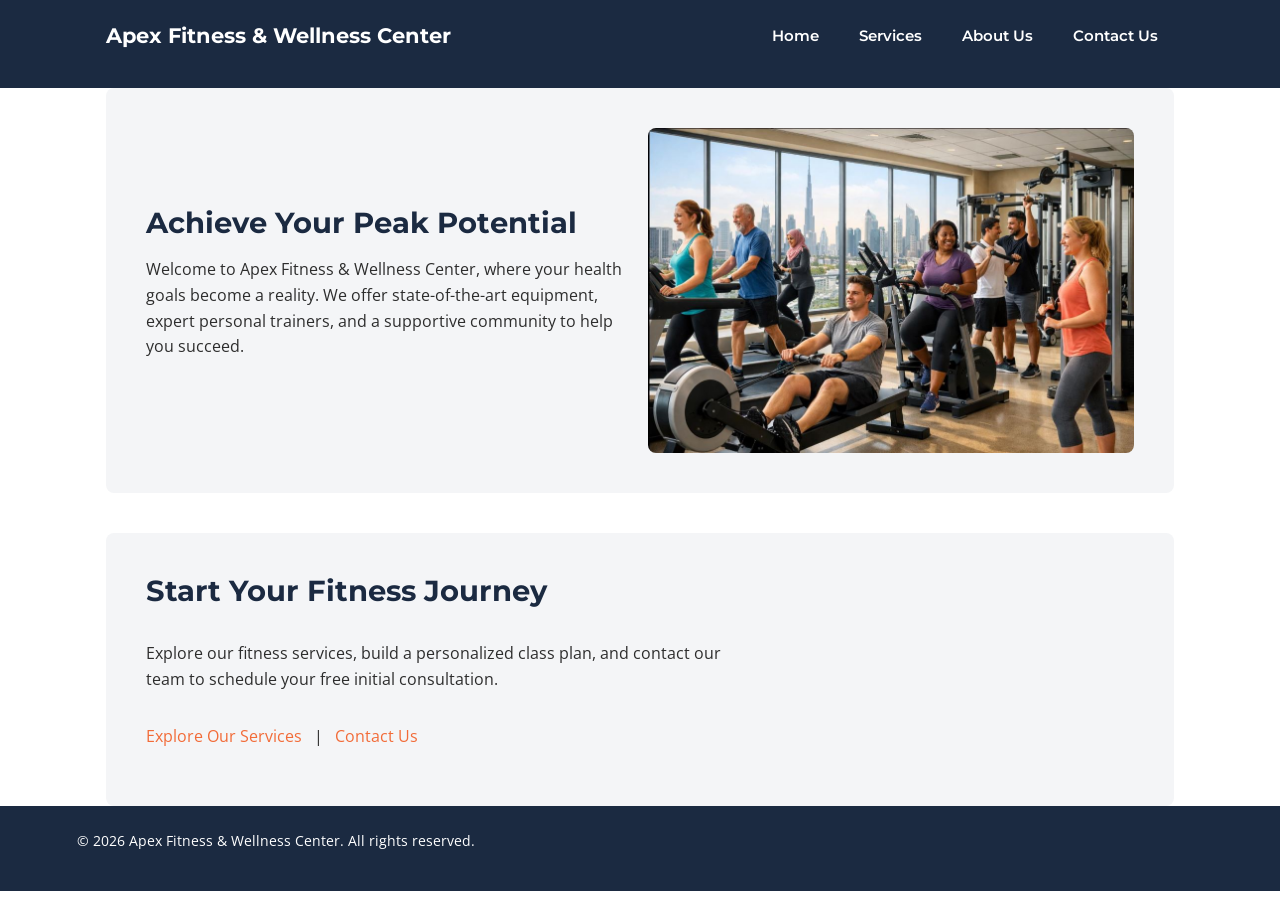
<file: index.html>
<!DOCTYPE html>
<html lang="en">
<head>
<meta charset="UTF-8">
<meta name="viewport" content="width=device-width, initial-scale=1.0">

<title>Apex Fitness &amp; Wellness Center - Home</title>

<link rel="preconnect" href="https://fonts.googleapis.com">
<link href="https://fonts.googleapis.com/css2?family=Montserrat:wght@600;700&family=Open+Sans:wght@400;600&display=swap" rel="stylesheet">

<link rel="stylesheet" href="styles.css">
</head>

<body>

<header>
  <div class="container">

    <h1>Apex Fitness &amp; Wellness Center</h1>

    <nav>
      <ul>
        <li><a href="index.html">Home</a></li>
        <li><a href="services.html">Services</a></li>
        <li><a href="about.html">About Us</a></li>
        <li><a href="contact.html">Contact Us</a></li>
      </ul>
    </nav>

  </div>
</header>

<main class="container">

  <section class="feature">

    <div class="feature-text">

      <h2>Achieve Your Peak Potential</h2>

      <p>
        Welcome to Apex Fitness &amp; Wellness Center, where your health goals
        become a reality. We offer state-of-the-art equipment, expert personal
        trainers, and a supportive community to help you succeed.
      </p>

    </div>

    <picture>
      <source
        media="(min-width: 800px)"
        srcset="hero-large.jpg"
      >

      <img
        src="hero-small.jpg"
        alt="A diverse group of athletes exercising together in a bright, modern training facility."
      >
    </picture>

  </section>

  <section>

    <h2>Start Your Fitness Journey</h2>

    <p>
      Explore our fitness services, build a personalized class plan, and
      contact our team to schedule your free initial consultation.
    </p>

    <p>
      <a href="services.html">Explore Our Services</a>
      &nbsp; | &nbsp;
      <a href="contact.html">Contact Us</a>
    </p>

  </section>

</main>

<footer>
  <p>
    &copy; 2026 Apex Fitness &amp; Wellness Center. All rights reserved.
  </p>
</footer>

</body>
</html>
</file>
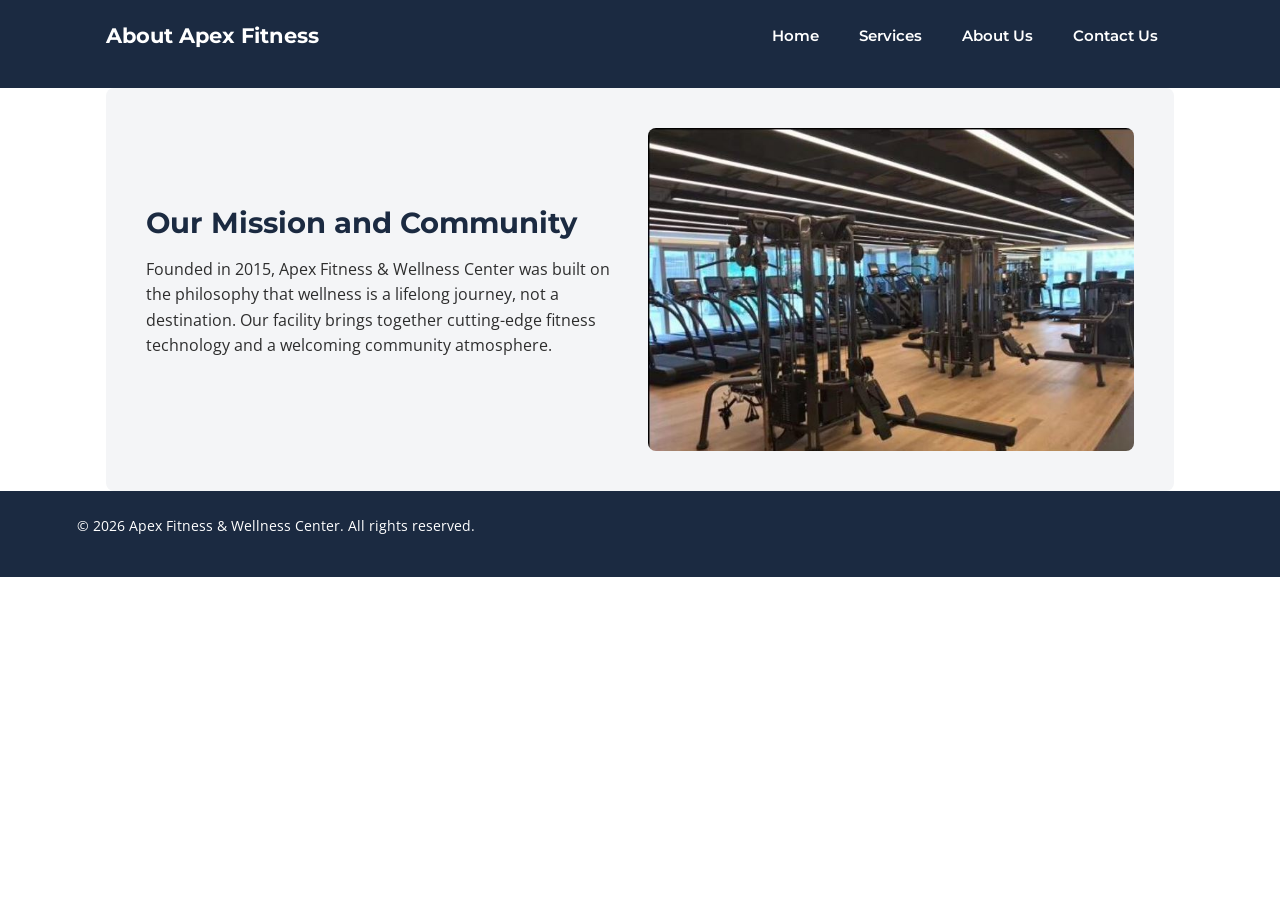
<file: about.html>
<!DOCTYPE html>
<html lang="en">
<head>
<meta charset="UTF-8">
<meta name="viewport" content="width=device-width, initial-scale=1.0">
<title>Apex Fitness &amp; Wellness Center - About Us</title>
<link rel="preconnect" href="https://fonts.googleapis.com">
<link href="https://fonts.googleapis.com/css2?family=Montserrat:wght@600;700&family=Open+Sans:wght@400;600&display=swap" rel="stylesheet">
<link rel="stylesheet" href="styles.css">
</head>
<body>
<header>
  <div class="container">
    <h1>About Apex Fitness</h1>
    <nav>
      <ul>
        <li><a href="index.html">Home</a></li>
        <li><a href="services.html">Services</a></li>
        <li><a href="about.html">About Us</a></li>
        <li><a href="contact.html">Contact Us</a></li>
      </ul>
    </nav>
  </div>
</header>
<main class="container">
  <section class="feature">
    <div class="feature-text">
      <h2>Our Mission and Community</h2>
      <p>Founded in 2015, Apex Fitness &amp; Wellness Center was built on the philosophy that wellness is a lifelong journey, not a destination. Our facility brings together cutting-edge fitness technology and a welcoming community atmosphere.</p>
    </div>
    <figure>
      <img src=facility-interior.jpg alt="A clean, organized row of modern treadmills facing a large window wall overlooking a courtyard.">
    </figure>
  </section>
</main>
<footer>
  <p>&copy; 2026 Apex Fitness &amp; Wellness Center. All rights reserved.</p>
</footer>
</body>
</html>
</file>
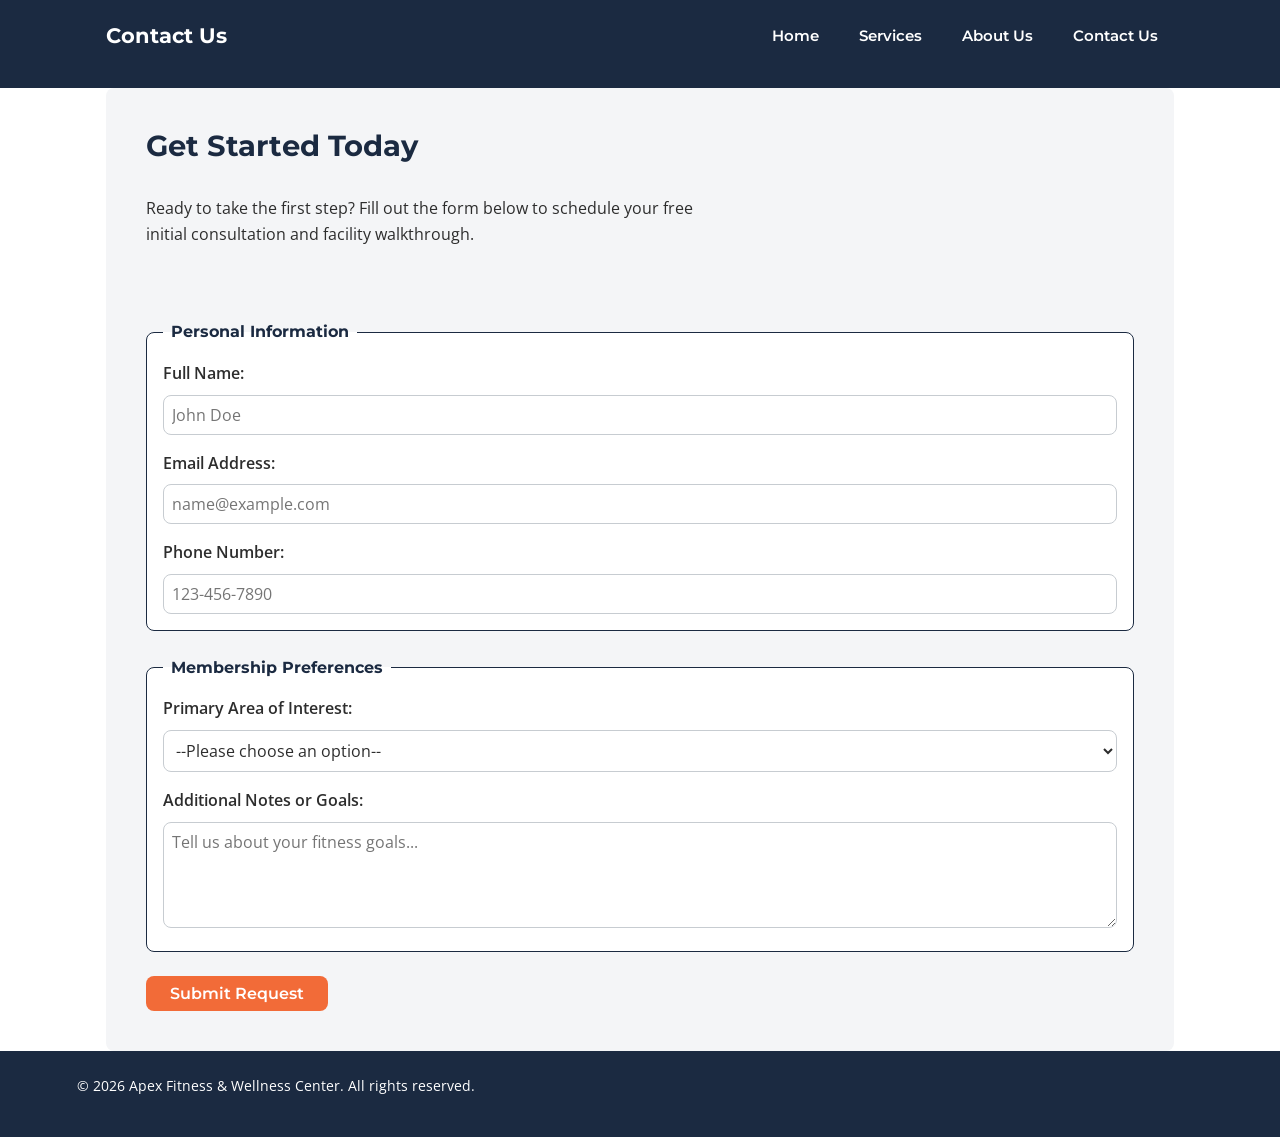
<file: contact.html>
<!DOCTYPE html>
<html lang="en">
<head>
<meta charset="UTF-8">
<meta name="viewport" content="width=device-width, initial-scale=1.0">
<title>Apex Fitness &amp; Wellness Center - Contact Us</title>
<link rel="preconnect" href="https://fonts.googleapis.com">
<link href="https://fonts.googleapis.com/css2?family=Montserrat:wght@600;700&family=Open+Sans:wght@400;600&display=swap" rel="stylesheet">
<link rel="stylesheet" href="styles.css">
</head>
<body>
<header>
  <div class="container">
    <h1>Contact Us</h1>
    <nav>
      <ul>
        <li><a href="index.html">Home</a></li>
        <li><a href="services.html">Services</a></li>
        <li><a href="about.html">About Us</a></li>
        <li><a href="contact.html">Contact Us</a></li>
      </ul>
    </nav>
  </div>
</header>
<main class="container">
  <section>
    <h2>Get Started Today</h2>
    <p>Ready to take the first step? Fill out the form below to schedule your free initial consultation and facility walkthrough.</p>

    <form id="consultation-form" action="#" method="POST" novalidate>
      <p id="form-success" class="success-text" role="status"></p>
      <fieldset>
        <legend>Personal Information</legend>

        <div>
          <label for="fullname">Full Name:</label>
          <input type="text" id="fullname" name="fullname" placeholder="John Doe" aria-describedby="fullname-error">
          <span id="fullname-error" class="error-text"></span>
        </div>

        <div>
          <label for="email">Email Address:</label>
          <input type="email" id="email" name="email" placeholder="name@example.com" aria-describedby="email-error">
          <span id="email-error" class="error-text"></span>
        </div>

        <div>
          <label for="phone">Phone Number:</label>
          <input type="tel" id="phone" name="phone" placeholder="123-456-7890" aria-describedby="phone-error">
          <span id="phone-error" class="error-text"></span>
        </div>
      </fieldset>

      <fieldset>
        <legend>Membership Preferences</legend>

        <div>
          <label for="interest">Primary Area of Interest:</label>
          <select id="interest" name="interest">
            <option value="">--Please choose an option--</option>
            <option value="training">Personal Training</option>
            <option value="classes">Group Fitness Classes</option>
            <option value="nutrition">Nutritional Counseling</option>
          </select>
        </div>

        <div>
          <label for="comments">Additional Notes or Goals:</label>
          <textarea id="comments" name="comments" rows="4" cols="40" placeholder="Tell us about your fitness goals..."></textarea>
        </div>
      </fieldset>

      <button type="submit">Submit Request</button>
    </form>
  </section>
</main>
<footer>
  <p>&copy; 2026 Apex Fitness &amp; Wellness Center. All rights reserved.</p>
</footer>
<script src="storage.js"></script>
<script src="validate.js"></script>
</body>
</html>
</file>
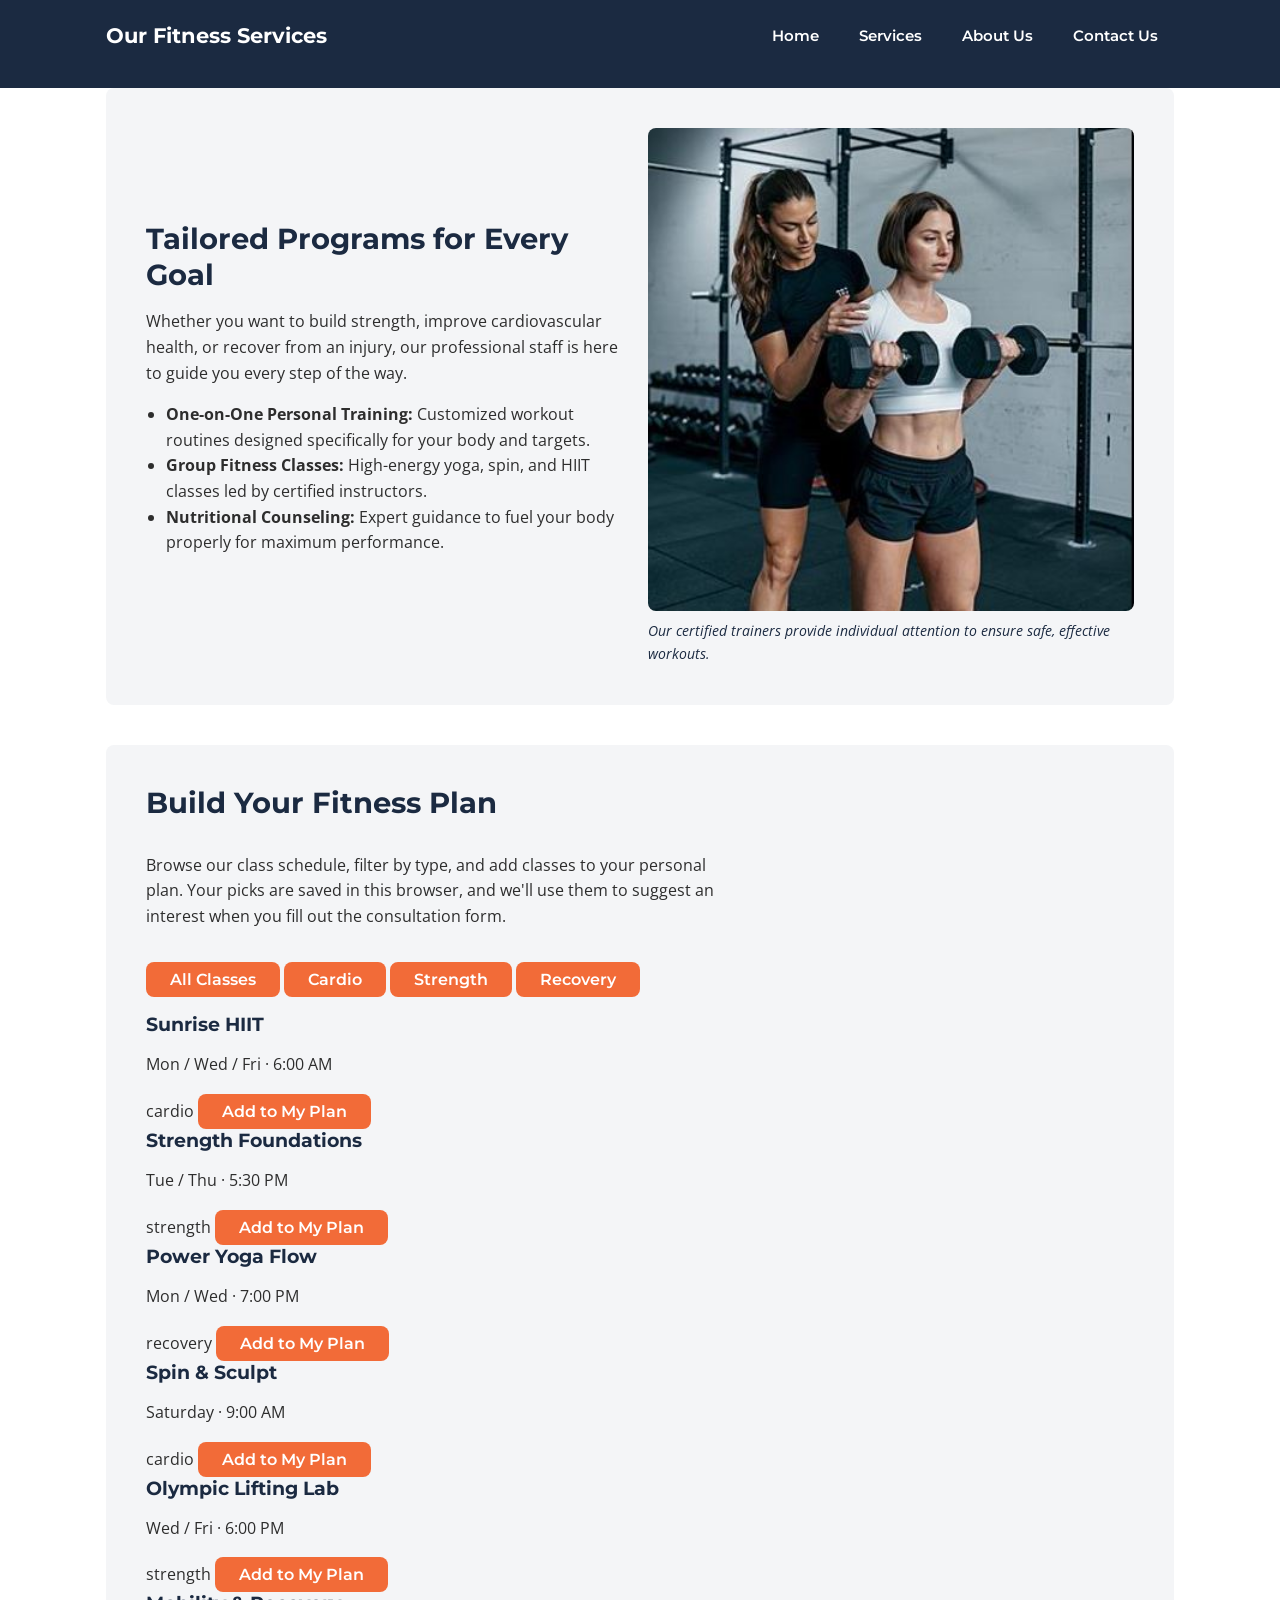
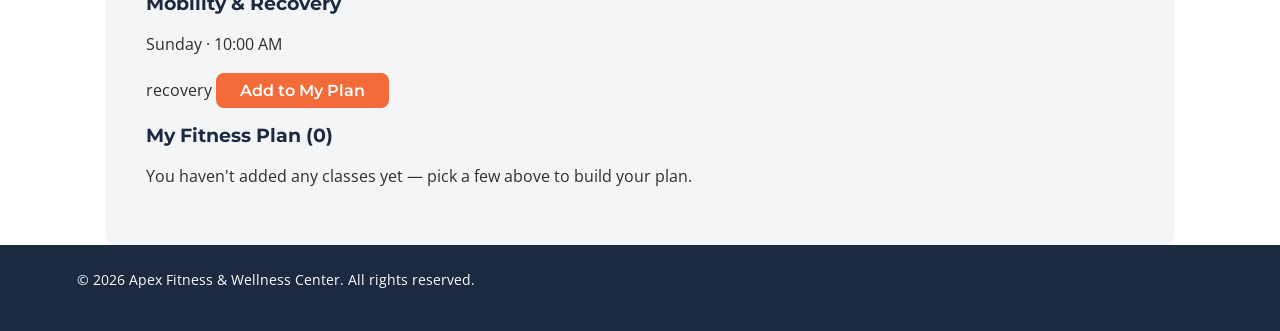
<file: services.html>
<!DOCTYPE html>
<html lang="en">
<head>
<meta charset="UTF-8">
<meta name="viewport" content="width=device-width, initial-scale=1.0">
<title>Apex Fitness &amp; Wellness Center - Services</title>

<link rel="preconnect" href="https://fonts.googleapis.com">
<link href="https://fonts.googleapis.com/css2?family=Montserrat:wght@600;700&family=Open+Sans:wght@400;600&display=swap" rel="stylesheet">

<link rel="stylesheet" href="styles.css">
</head>

<body>

<header>
  <div class="container">
    <h1>Our Fitness Services</h1>

    <nav>
      <ul>
        <li><a href="index.html">Home</a></li>
        <li><a href="services.html">Services</a></li>
        <li><a href="about.html">About Us</a></li>
        <li><a href="contact.html">Contact Us</a></li>
      </ul>
    </nav>
  </div>
</header>

<main class="container">

  <section class="feature">

    <div class="feature-text">
      <h2>Tailored Programs for Every Goal</h2>

      <p>
        Whether you want to build strength, improve cardiovascular health,
        or recover from an injury, our professional staff is here to guide
        you every step of the way.
      </p>

      <ul>
        <li>
          <strong>One-on-One Personal Training:</strong>
          Customized workout routines designed specifically for your body and targets.
        </li>

        <li>
          <strong>Group Fitness Classes:</strong>
          High-energy yoga, spin, and HIIT classes led by certified instructors.
        </li>

        <li>
          <strong>Nutritional Counseling:</strong>
          Expert guidance to fuel your body properly for maximum performance.
        </li>
      </ul>
    </div>

    <figure>
      <img
        src="personal-training.jpg"
        alt="A personal trainer closely assisting a client with correct form during a dumbbell exercise."
      >

      <figcaption>
        Our certified trainers provide individual attention to ensure safe, effective workouts.
      </figcaption>
    </figure>

  </section>


  <!-- Touchstone 4 Interactive Feature -->
  <section id="class-feature">

    <h2>Build Your Fitness Plan</h2>

    <p>
      Browse our class schedule, filter by type, and add classes to your
      personal plan. Your picks are saved in this browser, and we'll use
      them to suggest an interest when you fill out the consultation form.
    </p>

    <div
      class="filter-bar"
      role="group"
      aria-label="Filter classes by category"
    >
      <button type="button" class="filter-btn active" data-category="all">
        All Classes
      </button>

      <button type="button" class="filter-btn" data-category="cardio">
        Cardio
      </button>

      <button type="button" class="filter-btn" data-category="strength">
        Strength
      </button>

      <button type="button" class="filter-btn" data-category="recovery">
        Recovery
      </button>
    </div>

    <div id="class-list" class="class-grid"></div>

    <div class="plan-box">

      <h3>
        My Fitness Plan (<span id="plan-count">0</span>)
      </h3>

      <p id="plan-empty">
        You haven't added any classes yet — pick a few above to build your plan.
      </p>

      <ul id="plan-list"></ul>

    </div>

  </section>

</main>

<footer>
  <p>
    &copy; 2026 Apex Fitness &amp; Wellness Center. All rights reserved.
  </p>
</footer>

<script src="storage.js"></script>
<script src="feature.js"></script>

</body>
</html>
</file>
<file: styles.css>
/* ==========================================================================
   Apex Fitness & Wellness Center — styles.css
   Design system: 3 main colors, 2 font families, mobile-first + Flexbox
   ========================================================================== */

/* --- Fonts ------------------------------------------------------------- */
/* Loaded via <link> in each HTML <head>:
   Montserrat (headings) + Open Sans (body text) */

/* --- Design tokens ------------------------------------------------------ */
:root {
  /* Color palette (2-4 main colors) */
  --color-navy: #1B2A41;      /* primary — header, footer, nav, headings */
  --color-orange: #F26B38;    /* accent — buttons, links, highlights     */
  --color-light: #F4F5F7;     /* neutral background for sections/cards   */
  --color-white: #FFFFFF;
  --color-text: #2D2D2D;      /* body text, high contrast on light bg    */

  /* Typography */
  --font-heading: 'Montserrat', 'Segoe UI', sans-serif;
  --font-body: 'Open Sans', Arial, sans-serif;

  /* Spacing scale */
  --space-xs: 0.5rem;
  --space-sm: 1rem;
  --space-md: 1.5rem;
  --space-lg: 2.5rem;
  --space-xl: 4rem;

  --radius: 8px;
  --max-width: 1100px;
}

/* --- Reset / base -------------------------------------------------------- */
* {
  box-sizing: border-box;
  margin: 0;
  padding: 0;
}

html {
  scroll-behavior: smooth;
}

body {
  font-family: var(--font-body);
  color: var(--color-text);
  background-color: var(--color-white);
  line-height: 1.6;
  font-size: 1rem;
}

img {
  max-width: 100%;
  display: block;
  border-radius: var(--radius);
}

a {
  color: var(--color-orange);
  text-decoration: none;
}

a:hover,
a:focus {
  text-decoration: underline;
}

h1, h2, h3 {
  font-family: var(--font-heading);
  color: var(--color-navy);
  line-height: 1.25;
  margin-bottom: var(--space-sm);
}

h1 {
  font-size: 1.8rem;
}

h2 {
  font-size: 1.4rem;
}

p {
  margin-bottom: var(--space-sm);
  max-width: 65ch; /* keeps line length scannable/readable */
}

ul {
  margin-bottom: var(--space-sm);
  padding-left: 1.25rem;
}

/* --- Layout helpers (Flexbox) -------------------------------------------- */
.container {
  width: 100%;
  max-width: var(--max-width);
  margin: 0 auto;
  padding: 0 var(--space-sm);
}

main {
  display: flex;
  flex-direction: column;
  gap: var(--space-lg);
  padding: var(--space-lg) 0;
}

main section {
  background-color: var(--color-light);
  border-radius: var(--radius);
  padding: var(--space-md);
  display: flex;
  flex-direction: column;
  gap: var(--space-sm);
}

/* --- Header / Nav (mobile-first: stacked) -------------------------------- */
header {
  background-color: var(--color-navy);
  color: var(--color-white);
  padding: var(--space-sm);
}

header .container {
  display: flex;
  flex-direction: column;
  align-items: flex-start;
  gap: var(--space-xs);
}

header h1 {
  color: var(--color-white);
  font-size: 1.3rem;
}

nav ul {
  list-style: none;
  padding: 0;
  display: flex;
  flex-direction: column;
  gap: var(--space-xs);
  width: 100%;
}

nav a {
  display: block;
  color: var(--color-white);
  font-family: var(--font-heading);
  font-weight: 600;
  font-size: 0.95rem;
  padding: var(--space-xs) var(--space-sm);
  border-radius: var(--radius);
  transition: background-color 0.2s ease;
}

nav a:hover,
nav a:focus {
  background-color: var(--color-orange);
  text-decoration: none;
}

/* --- Footer --------------------------------------------------------------- */
footer {
  background-color: var(--color-navy);
  color: var(--color-white);
  text-align: center;
  padding: var(--space-md) var(--space-sm);
  font-size: 0.85rem;
}

/* --- Figures / images ------------------------------------------------------ */
figure {
  display: flex;
  flex-direction: column;
  gap: var(--space-xs);
}

figcaption {
  font-size: 0.9rem;
  font-style: italic;
  color: var(--color-navy);
}

/* --- Video -------------------------------------------------------------- */
video {
  width: 100%;
  height: auto;
  border-radius: var(--radius);
}

/* --- Buttons / CTAs -------------------------------------------------------- */
button,
.btn {
  font-family: var(--font-heading);
  background-color: var(--color-orange);
  color: var(--color-white);
  border: none;
  padding: var(--space-xs) var(--space-md);
  border-radius: var(--radius);
  font-size: 1rem;
  font-weight: 600;
  cursor: pointer;
  align-self: flex-start;
  transition: opacity 0.2s ease;
}

button:hover,
.btn:hover {
  opacity: 0.9;
}

/* --- Forms ---------------------------------------------------------------- */
form {
  display: flex;
  flex-direction: column;
  gap: var(--space-md);
}

fieldset {
  border: 1px solid var(--color-navy);
  border-radius: var(--radius);
  padding: var(--space-sm);
  display: flex;
  flex-direction: column;
  gap: var(--space-sm);
  background-color: var(--color-white);
}

legend {
  font-family: var(--font-heading);
  color: var(--color-navy);
  font-weight: 700;
  padding: 0 var(--space-xs);
}

label {
  font-weight: 600;
  margin-bottom: var(--space-xs);
  display: block;
}

input,
select,
textarea {
  width: 100%;
  font-family: var(--font-body);
  font-size: 1rem;
  padding: var(--space-xs);
  border: 1px solid #C7CCD1;
  border-radius: var(--radius);
  background-color: var(--color-white);
  color: var(--color-text);
}

input:focus,
select:focus,
textarea:focus {
  outline: 2px solid var(--color-orange);
  outline-offset: 1px;
}

/* --- Responsive: larger screens ------------------------------------------- */
@media (min-width: 800px) {
  header .container {
    flex-direction: row;
    justify-content: space-between;
    align-items: center;
  }

  nav ul {
    flex-direction: row;
    width: auto;
  }

  main {
    padding: var(--space-xl) 0;
  }

  main section {
    padding: var(--space-lg);
  }

  h1 {
    font-size: 2.4rem;
  }

  h2 {
    font-size: 1.8rem;
  }

  /* Two-column layout for sections that pair text with an image/figure.
     Applied via the .feature class rather than :has() so it renders
     consistently across browsers. */
  main section.feature {
    flex-direction: row;
    align-items: center;
  }

  main section.feature .feature-text {
    flex: 1;
  }

  main section.feature figure,
  main section.feature picture {
    flex: 1;
  }

}
</file>
